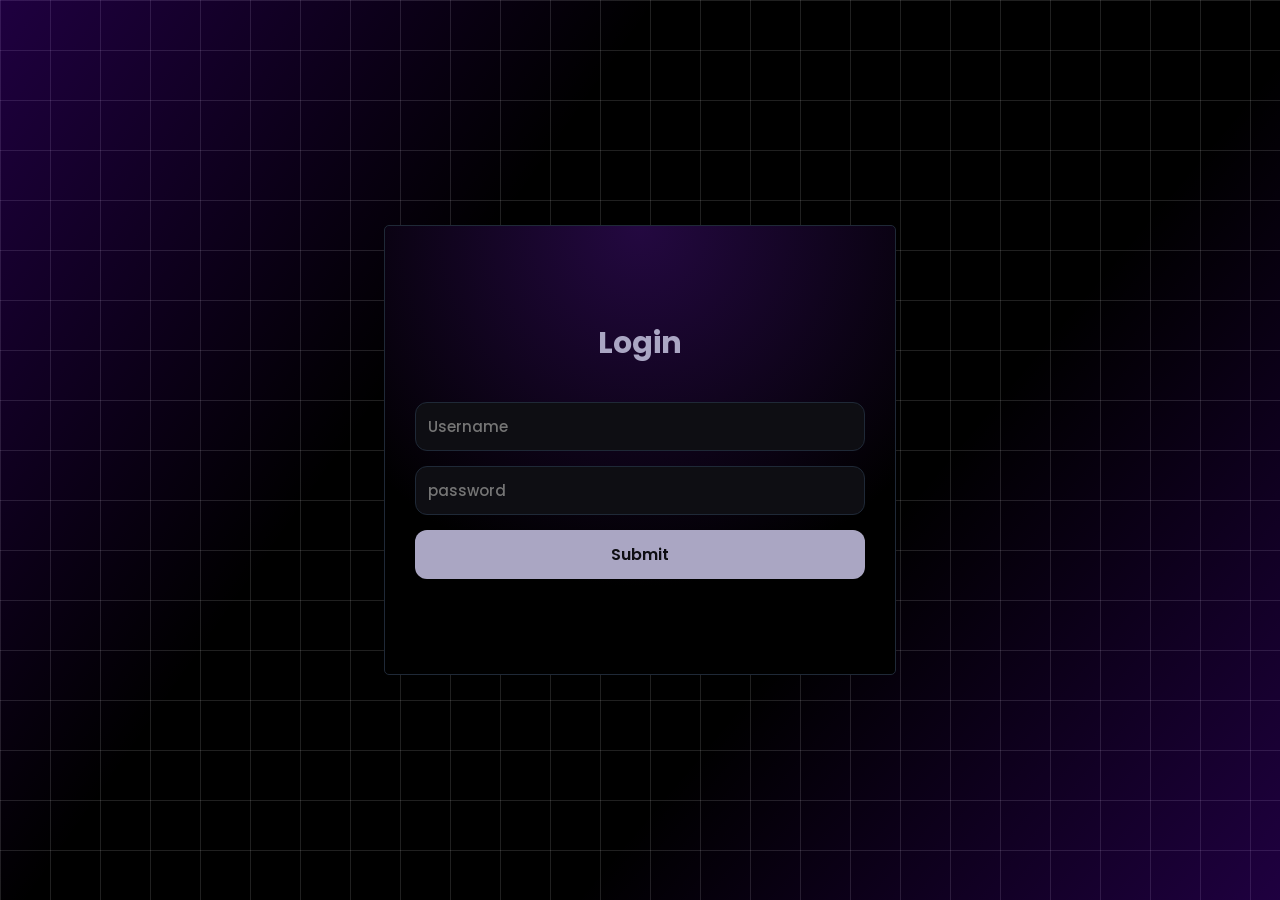
<file: login/index.html>
<!DOCTYPE html>
<html lang="en">
  <head>
    <meta charset="UTF-8" />
    <meta name="viewport" content="width=device-width, initial-scale=1.0" />
    <meta
      name="description"
      content="Web portofolio sederhana menggunakan html css js dasar"
    />
    <link rel="icon" type="image/png" href="/assets/languange/phoenix.svg" />
    <title>Khosyatullah Ahmad</title>
    <link rel="stylesheet" href="/login/style.css" />
    <script src="https://ajax.googleapis.com/ajax/libs/jquery/3.7.1/jquery.min.js"></script>
    <script src="/login/index.js"></script>
  </head>
  <body>
    <div class="background">
      <div class="login">
        <h3>Login</h3>
        <form action="" id="loginForm">
          <input
            type="text"
            name="username"
            id="username"
            placeholder="Username"
          />
          <input
            type="password"
            name="password"
            id="password"
            placeholder="password"
          />
          <button type="submit" onclick="login()">Submit</button>
        </form>
      </div>
    </div>
    <script src="https://ajax.googleapis.com/ajax/libs/jquery/3.7.1/jquery.min.js"></script>
  </body>
</html>
</file>
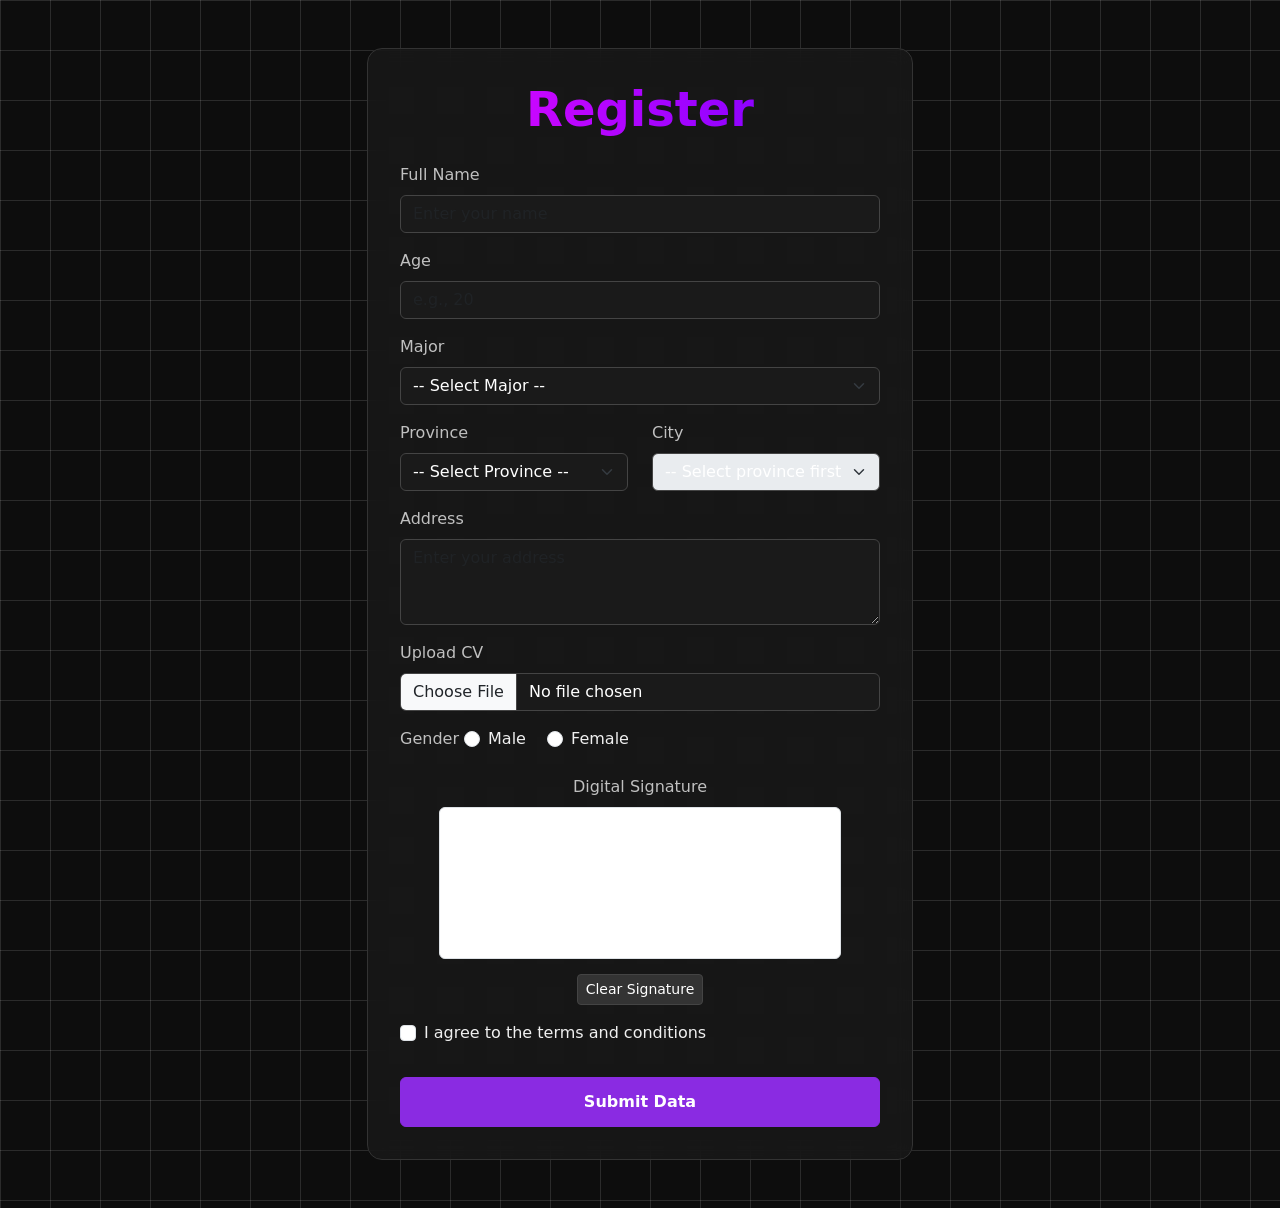
<file: register/index.html>
<!DOCTYPE html>
<html lang="en">
  <head>
    <meta charset="UTF-8" />
    <meta name="viewport" content="width=device-width, initial-scale=1.0" />
    <title>Register</title>
    <link
      href="https://cdn.jsdelivr.net/npm/bootstrap@5.3.3/dist/css/bootstrap.min.css"
      rel="stylesheet"
    />
    <link rel="stylesheet" href="style.css" />
  </head>
  <body>
    <div class="container mt-5 mb-5">
      <div class="row justify-content-center">
        <div class="col-md-8 col-lg-6">
          <form
            id="registrationForm"
            action="hasil-form.html"
            method="get"
            class="form-container"
          >
            <h2 class="mb-4 form-title">Register</h2>

            <div class="mb-3">
              <label for="namaLengkap" class="form-label">Full Name</label>
              <input
                type="text"
                class="form-control"
                id="namaLengkap"
                name="nama"
                placeholder="Enter your name"
                required
              />
            </div>
            <div class="mb-3">
              <label for="umur" class="form-label">Age</label>
              <input
                type="number"
                class="form-control"
                id="umur"
                name="umur"
                placeholder="e.g., 20"
                required
              />
            </div>
            <div class="mb-3">
              <label for="jurusan" class="form-label">Major</label>
              <select class="form-select" id="jurusan" name="jurusan" required>
                <option value="">-- Select Major --</option>
                <option value="Teknik Informatika">Teknik Informatika</option>
                <option value="Sistem Informasi">Sistem Informasi</option>
                <option value="DKV">Desain Komunikasi Visual</option>
              </select>
            </div>
            <div class="row">
              <div class="col-md-6 mb-3">
                <label for="provinsi" class="form-label">Province</label>
                <select class="form-select" id="provinsi" required>
                  <option value="">-- Select Province --</option>
                  <option value="Jawa Timur">Jawa Timur</option>
                  <option value="Jawa Tengah">Jawa Tengah</option>
                </select>
              </div>
              <div class="col-md-6 mb-3">
                <label for="kota" class="form-label">City</label>
                <select
                  class="form-select"
                  id="kota"
                  name="kota"
                  disabled
                  required
                >
                  <option value="">-- Select province first --</option>
                </select>
              </div>
            </div>
            <div class="mb-3">
              <label for="alamat" class="form-label">Address</label>
              <textarea
                class="form-control"
                id="alamat"
                name="alamat"
                rows="3"
                placeholder="Enter your address"
              ></textarea>
            </div>
            <div class="mb-3">
              <label for="berkas" class="form-label">Upload CV</label>
              <input
                class="form-control"
                type="file"
                id="berkas"
                name="berkas"
              />
            </div>
            <div class="mb-3">
              <label class="form-label">Gender</label>
              <div class="form-check form-check-inline">
                <input
                  class="form-check-input"
                  type="radio"
                  name="jenisKelamin"
                  id="pria"
                  value="Pria"
                  required
                />
                <label class="form-check-label" for="pria">Male</label>
              </div>
              <div class="form-check form-check-inline">
                <input
                  class="form-check-input"
                  type="radio"
                  name="jenisKelamin"
                  id="wanita"
                  value="Wanita"
                />
                <label class="form-check-label" for="wanita">Female</label>
              </div>
            </div>
            <div class="mb-3 text-center">
              <label class="form-label">Digital Signature</label>
              <canvas
                id="myCanvas"
                width="400"
                height="150"
                class="border rounded"
              ></canvas>
              <button
                type="button"
                id="clearCanvas"
                class="btn btn-secondary btn-sm mt-2"
              >
                Clear Signature
              </button>
            </div>
            <div class="mb-3 form-check">
              <input
                type="checkbox"
                class="form-check-input"
                id="persetujuan"
                name="persetujuan"
                value="setuju"
                required
              />
              <label class="form-check-label" for="persetujuan"
                >I agree to the terms and conditions</label
              >
            </div>
            <button type="submit" class="btn btn-primary mt-3">
              Submit Data
            </button>
          </form>
        </div>
      </div>
    </div>

    <script src="https://code.jquery.com/jquery-3.7.1.min.js"></script>
    <script>
      $(document).ready(function () {
        const dataKota = {
          "Jawa Timur": ["Surabaya", "Malang", "Jember"],
          "Jawa Tengah": ["Semarang", "Solo", "Magelang"],
        };
        $("#provinsi").on("change", function () {
          const provinsiTerpilih = $(this).val();
          const comboKota = $("#kota");
          comboKota.empty();
          if (provinsiTerpilih) {
            comboKota.prop("disabled", false);
            comboKota.append('<option value="">-- Select City --</option>');
            dataKota[provinsiTerpilih].forEach(function (kota) {
              comboKota.append(`<option value="${kota}">${kota}</option>`);
            });
          } else {
            comboKota.prop("disabled", true);
            comboKota.append("<option>-- Select province first --</option>");
          }
        });

        const canvas = document.getElementById("myCanvas");
        const ctx = canvas.getContext("2d");
        const clearButton = document.getElementById("clearCanvas");
        let isDrawing = false;
        let lastX = 0;
        let lastY = 0;
        function draw(e) {
          if (!isDrawing) return;
          const rect = canvas.getBoundingClientRect();
          const x = e.offsetX || e.touches[0].clientX - rect.left;
          const y = e.offsetY || e.touches[0].clientY - rect.top;
          ctx.strokeStyle = "#000";
          ctx.lineWidth = 2;
          ctx.lineCap = "round";
          ctx.lineJoin = "round";
          ctx.beginPath();
          ctx.moveTo(lastX, lastY);
          ctx.lineTo(x, y);
          ctx.stroke();
          [lastX, lastY] = [x, y];
        }
        function startDrawing(e) {
          isDrawing = true;
          const rect = canvas.getBoundingClientRect();
          [lastX, lastY] = [
            e.offsetX || e.touches[0].clientX - rect.left,
            e.offsetY || e.touches[0].clientY - rect.top,
          ];
        }
        canvas.addEventListener("mousedown", startDrawing);
        canvas.addEventListener("mousemove", draw);
        canvas.addEventListener("mouseup", () => (isDrawing = false));
        canvas.addEventListener("mouseleave", () => (isDrawing = false));
        canvas.addEventListener("touchstart", startDrawing);
        canvas.addEventListener("touchmove", draw);
        canvas.addEventListener("touchend", () => (isDrawing = false));
        if (clearButton) {
          clearButton.addEventListener("click", () => {
            ctx.clearRect(0, 0, canvas.width, canvas.height);
          });
        }

        $("#registrationForm").on("submit", function (e) {
          e.preventDefault();

          const signatureDataUrl = canvas.toDataURL("image/png");
            const fileInput = $("#berkas")[0];
            const fileName =
              fileInput.files.length > 0
                ? fileInput.files[0].name
                : "Tidak diunggah";
            const fileUrl = fileInput.files.length > 0
                ? URL.createObjectURL(fileInput.files[0])
                : "Tidak diunggah";

          const formData = {
            nama: $("#namaLengkap").val(),
            umur: $("#umur").val(),
            jurusan: $("#jurusan").val(),
            kota: $("#kota").val(),
            jenisKelamin: $('input[name="jenisKelamin"]:checked').val(),
            fileName: fileName,
            fileUrl: fileUrl,
            signature: signatureDataUrl,
            timestamp: new Date().toISOString(),
          };

          sessionStorage.setItem(
            "dataRegistrasi",
            JSON.stringify(formData)
          );

          window.location.href = "hasil-form.html";
        });
      });
    </script>
  </body>
</html>
</file>
<file: login/style.css>
@import url("https://fonts.googleapis.com/css2?family=Poppins:wght@400;500;600;700&display=swap");

/* CSS Reset & Default Styles */
* {
  padding: 0;
  margin: 0;
  box-sizing: border-box;
  font-family: "Poppins", sans-serif;
  text-decoration: none;
  color: inherit; 
  scroll-behavior: smooth;
}

body {
  height: 100vh;
  width: 100vw;
  color: #aaa6c3;
  background-color: #000;
  background-image: linear-gradient(to right, #ffffff20 1px, transparent 1px),
    linear-gradient(to bottom, #ffffff20 1px, transparent 1px);
  background-size: 50px 50px;
}

.background {
  width: 100%;
  height: 100%;
  background-image: linear-gradient(125deg, #7b00ff40, transparent 60dvh),
    linear-gradient(310deg, #7b00ff40, transparent 60dvh);
  display: flex;
  align-items: center;
  text-align: center;
  justify-content: center;
}

.login {
  border-radius: 5px;
  padding: 30px;
  height: 50vh;
  width: 40%;
  display: flex;
  flex-direction: column;
  text-align: center;
  justify-content: center;
  align-items: center;
  /* backdrop-filter: blur(2px); */
  background-color: #000000;
  background-image: radial-gradient(
    circle at 50% 0%,
    #8c21ff40 1%,
    #000000 70%
  );
  border: 1px solid #1f2937;
}

.login h3 {
  padding: 0 20px;
  font-size: 30px;
  margin-bottom: 1rem;
}

form {
  margin-top: 20px;
  width: 100%;
  max-width: 500px;
  display: grid;
  gap: 15px;
}

input[type="password"],
input[type="text"],
select {
  width: 100%;
  color: #aaa6c3;
  font-weight: 500;
  font-size: 15px;
  padding: 12px;
  background-color: #0e0e13;
  border: 1px solid #1f2937;
  border-radius: 0.75rem;
}

button[type="submit"] {
  width: 100%;
  padding: 12px;
  border: none;
  border-radius: 0.75rem;
  background-color: #aaa6c3;
  color: #0e0e13;
  font-weight: 600;
  font-size: 1rem;
  cursor: pointer;
  transition: background-color 0.3s ease;
}

button[type="submit"]:hover {
  background-color: #c1bddf; 
}
</file>
<file: register/style.css>
body {
        background-color: #0d0d0d;
        color: #f0f0f0;
        background-size: 50px 50px;
        background-image: linear-gradient(
            to right,
            #ffffff20 1px,
            transparent 1px
          ),
          linear-gradient(to bottom, #ffffff20 1px, transparent 1px);
      }
      .form-container {
        background-color: rgba(26, 26, 26, 0.8);
        border: 1px solid #333;
        backdrop-filter: blur(10px);
        border-radius: 15px;
        padding: 2rem;
      }
      .form-title {
        font-weight: 700;
        font-size: 3rem;
        background: linear-gradient(90deg, #e808ff, #6f00ff);
        -webkit-background-clip: text;
        background-clip: text;
        color: transparent;
        text-align: center;
      }
      .form-label {
        color: #c0c0c0;
      }
      .form-control,
      .form-select {
        background-color: #1a1a1a;
        color: #fff;
        border: 1px solid #444;
      }
      .form-control:focus,
      .form-select:focus {
        background-color: #1a1a1a;
        color: #fff;
        border-color: #8a2be2;
        box-shadow: 0 0 0 0.25rem rgba(138, 43, 226, 0.25);
      }
      .form-check-input:checked {
        background-color: #8a2be2;
        border-color: #8a2be2;
      }
      .btn-primary {
        background-color: #8a2be2;
        border-color: #8a2be2;
        font-weight: 700;
        padding: 0.75rem 1.5rem;
        width: 100%;
      }
      .btn-primary:hover {
        background-color: #7322bf;
        border-color: #7322bf;
      }
      .btn-secondary {
        background-color: #333;
        border-color: #444;
      }
      .btn-secondary:hover {
        background-color: #444;
        border-color: #555;
      }
      canvas {
        cursor: crosshair;
        background-color: #fff;
      }
</file>
